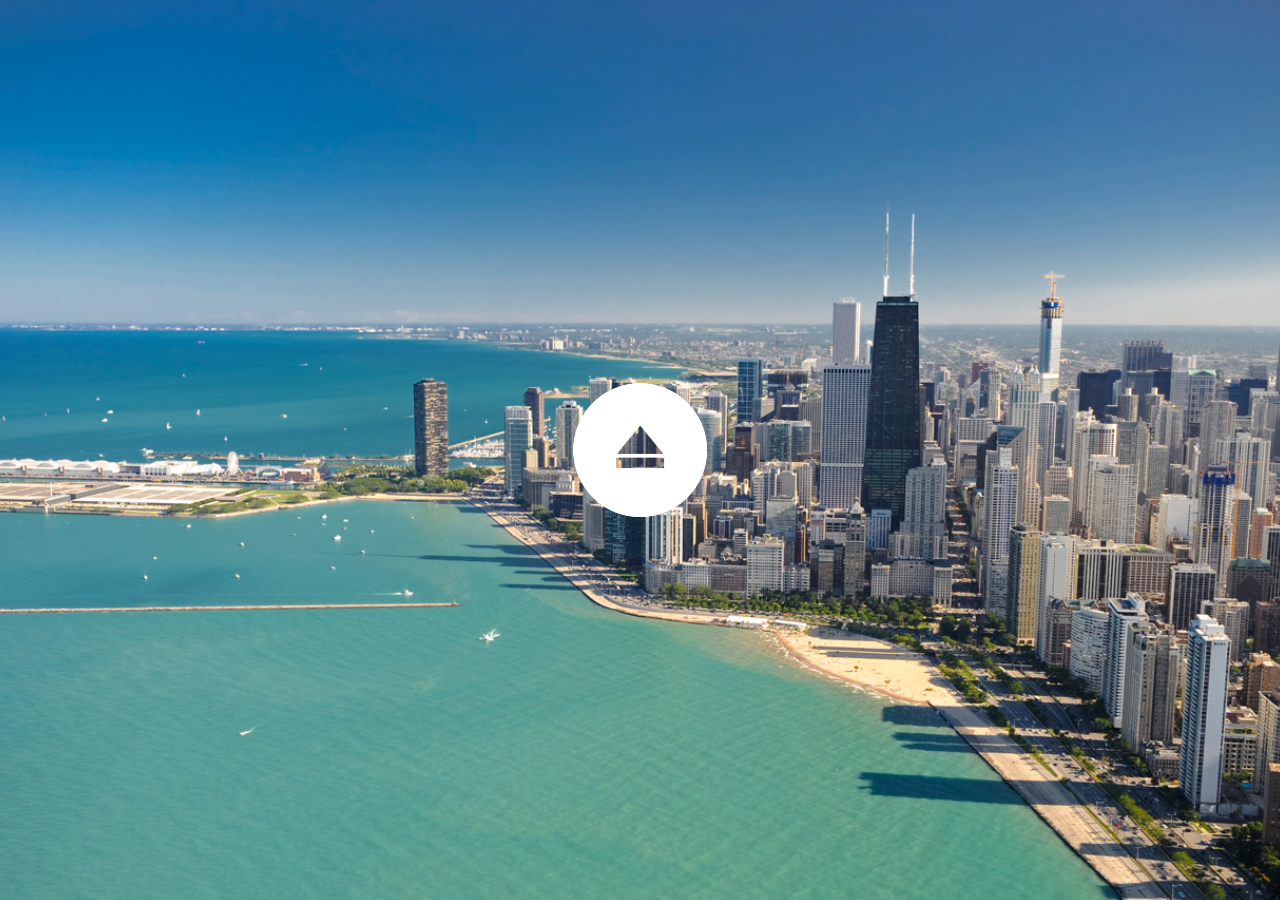
<file: index.html>
<!doctype html>
<!--[if lt IE 7]>  <html class="ie ie8 ie7 ie6" lang="en"> <![endif]-->
<!--[if IE 7]>     <html class="ie ie8 ie7" lang="en"> <![endif]-->
<!--[if IE 8]>     <html class="ie ie8" lang="en"> <![endif]-->
<!--[if IE]>       <html class="ie" lang="en"> <![endif]-->
<!--[if !IE]><!--> <html lang="en"> <!--<![endif]-->
<head>
	<meta http-equiv="Content-Type" content="text/html; charset=utf-8">
    <title>MF</title>
    <meta name="viewport" content="width=device-width, user-scalable=yes, initial-scale=1" />

    <link rel="shortcut icon" href="img/favicon.ico" />
    <link rel="apple-touch-icon" href="img/apple-touch-icon.png" />
    
    <link rel="stylesheet" type="text/css" href="css/master.css" />

    <!--<script type="text/javascript" src="js/lib/jquery.js"></script>-->
</head>

<body>
	<div class="master wait">
		<div class="bg">
			<div class="blur"></div>
			<div class="clean"></div>
		</div>
		<div class="eject">
			<div class="clean"></div>
			<div class="blur"></div>
			<p class="name">mike fischer</p>
			<p class="nope">e.ject</p>
			<p class="loading">just a moment</p>
		</div>
		<div class="about">
			<div class="across me viewing">
				<p class="top"><span>Me</span></p>
				<div class="txt">
					<p>My name is Mike, and I am a designer / developer from <b>Chicago, Illinois</b>, currently residing in <b>Bern, Switzerland.</b></p>
					<p>I make beautiful and useful things by blending a strong minimalist aesthetic with cutting edge technology. They are unique, informed and poignant.</p>
					<p>Some things I've made are <a href="http://ob.ject.ch" target="_blank">here.</a></p>
					<p>Some things I've written are <a href="http://in.ject.ch" target="_blank">here.</a></p>
					<p><span>I made both of those things, from the ground up, including each of their backends, by hand.</span></p>
					<p>Send me things <a href="mailto:mike@mfischerdesign.com">here.</a></p>
					<p>This page looks best in Chrome.</p>
					<p>I am currently available for projects.</p>
				</div>
			</div>
			<div class="across work">
				<p class="top"><span>Experience</span></p>
				<div class="txt">
					<p>I've had the pleasure of making things with the folks at:</p>
					<ul>
						<li>Nothing Interactive <span>(2013 &mdash;)</span></li>
						<li>AWE Schaffhausen <span>(2012 &mdash; 2013)</span></li>
						<li>BBF Schaffhausen <span>(2011)</span></li>
						<li>Vokal Interactive <span>(2011)</span></li>
						<li>Brian Hall Chicago <span>(2010 &mdash; 2011)</span></li>
					</ul>
				</div>
			</div>
			<div class="across edu">
				<p class="top"><span>Education</span></p>
				<div class="txt">
					<p>I've had the pleasure of learning things at:</p>
					<ul>
						<li>University of Illinois at Chicago <span>(BA Design)</span></li>
						<li>Fachklasse Grafik Luzern <span>(Study Abroad)</span></li>
						<li>College of DuPage <span>(Associates)</span></li>
					</ul>
				</div>
			</div>
			<div class="across know">
				<p class="top"><span>Knowledge</span></p>
				<div class="txt">
					<p>I like to make things with HTML, CSS, Javascript, PHP, MySQL, and occasionally Processing.</p>
					<p>The things I make are responsive, efficient, readable and open source -- and sometimes, all at once.</p>
					<p>I also like making things with AfterEffects and Cimena 4D &mdash; not to mention Adobe's Creative Suite.</p>
					<p>I can speak english perfectly, schwiizerd&uuml;tsch recht guet, hochdeutsch flussig, y un poquito de espa&ntilde;ol .</p>
					<p>I love riding my bike, playing my bass, travelling to other countries, and drinking their tasty craft beers.</p>
				</div>
			</div>
		</div>
	</div>
<script type="text/javascript" src="js/master-m.js"></script>

<script>
  (function(i,s,o,g,r,a,m){i['GoogleAnalyticsObject']=r;i[r]=i[r]||function(){
  (i[r].q=i[r].q||[]).push(arguments)},i[r].l=1*new Date();a=s.createElement(o),
  m=s.getElementsByTagName(o)[0];a.async=1;a.src=g;m.parentNode.insertBefore(a,m)
  })(window,document,'script','//www.google-analytics.com/analytics.js','ga');

  ga('create', 'UA-31902149-2', 'ject.ch');
  ga('send', 'pageview', {
   'page': location.pathname + location.search  + location.hash
  });
  
</script>
</body>
</html>
</file>
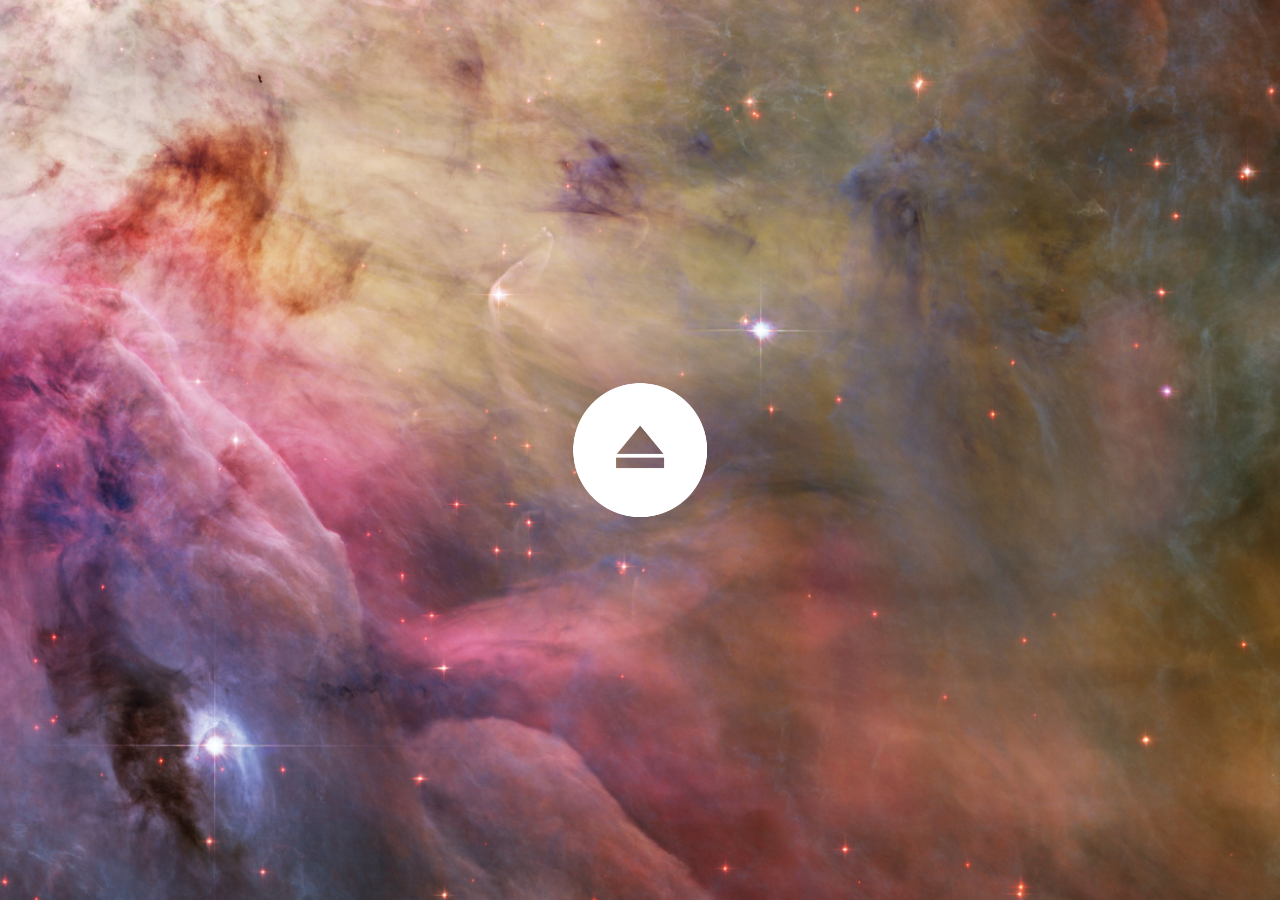
<file: v1/index.html>
<!doctype html>
<!--[if lt IE 7]>  <html class="ie ie8 ie7 ie6" lang="en"> <![endif]-->
<!--[if IE 7]>     <html class="ie ie8 ie7" lang="en"> <![endif]-->
<!--[if IE 8]>     <html class="ie ie8" lang="en"> <![endif]-->
<!--[if IE]>       <html class="ie" lang="en"> <![endif]-->
<!--[if !IE]><!--> <html lang="en"> <!--<![endif]-->
<head>
	<meta http-equiv="Content-Type" content="text/html; charset=utf-8">
    <title>MF</title>
    <meta name="viewport" content="width=device-width, user-scalable=yes, initial-scale=1" />

    <link rel="shortcut icon" href="img/favicon.ico" />
    <link rel="apple-touch-icon" href="img/apple-touch-icon.png" />
    
    <link rel="stylesheet" type="text/css" href="css/master.css" />

    <!--<script type="text/javascript" src="js/lib/jquery.js"></script>-->
</head>

<body>
	<div class="master">
		<div class="bg">
			<div class="blur"></div>
			<div class="clean"></div>
		</div>
		<div class="eject">
			<div class="grey"></div>
			<div class="clean"></div>
			<div class="blur"></div>
			<p class="name">mike fischer</p>
			<p class="nope">e.ject</p>
			<p class="loading">just a moment</p>
		</div>
		<div class="about">
			<div class="across me viewing">
				<p class="top"><span>Me</span></p>
				<div class="txt">
					<p>My name is Mike, and I am a designer / developer from <b>Chicago, Illinois</b>, currently residing in <b>Bern, Switzerland.</b></p>
					<p>I make beautiful and useful things by blending a strong minimalist aesthetic with cutting edge technology. They are unique, informed and poignant.</p>
					<p>Some things I've made are <a href="http://ob.ject.ch" target="_blank">here.</a></p>
					<p>Some things I've written are <a href="http://in.ject.ch" target="_blank">here.</a></p>
					<p><span>I made both of those, from the ground up, including each of their backends, by hand.</span></p>
					<p>Some things I'm working on are <a href="http://pro.ject.ch/" target="_blank">here</a> and <a href="https://github.com/ghettosoak/" target="_blank">here.</a></p>
					<p>Send me things <a href="mailto:e@ject.ch">here.</a></p>
					<p>A printer-friendly version of this page lives <a href="mf_cv.pdf" target="_blank">here.</a></p>
					<p>This page looks best in Chrome.</p>
					<p>I am currently available for projects.</p>
				</div>
			</div>
			<div class="across work">
				<p class="top"><span>Experience</span></p>
				<div class="txt">
					<p>I've had the pleasure of making things with the folks at:</p>
					<ul>
						<li>Nothing Interactive <span>(2013 &mdash; 2014)</span></li>
						<li>AWE Schaffhausen <span>(2012 &mdash; 2013)</span></li>
						<li>BBF Schaffhausen <span>(2011)</span></li>
						<li>Vokal Interactive <span>(2011)</span></li>
						<li>Brian Hall Chicago <span>(2010 &mdash; 2011)</span></li>
					</ul>
				</div>
			</div>
			<div class="across edu">
				<p class="top"><span>Education</span></p>
				<div class="txt">
					<p>I've had the pleasure of learning things at:</p>
					<ul>
						<li>University of Illinois at Chicago <span>(BA Design, honors)</span></li>
						<li>Fachklasse Grafik Luzern <span>(Study Abroad)</span></li>
						<li>College of DuPage <span>(Associates, honors)</span></li>
					</ul>
				</div>
			</div>
			<div class="across know">
				<p class="top"><span>Knowledge</span></p>
				<div class="txt">
					<p>I like to make things with HTML, CSS, Javascript, PHP, MySQL, the MEAN stack, and occasionally Processing.</p>
					<p>The things I make are responsive, performant, readable and open source.</p>
					<p>I also like making things with Cimena 4D and AfterEffects &mdash; not to mention the rest of Adobe's Creative Suite.</p>
					<p>I can speak english perfectly, schwiizerd&uuml;tsch recht guet, hochdeutsch flussig, y un poquito de espa&ntilde;ol .</p>
					<p>I love outer space, loud music, riding bikes, playing the bass, travelling to other countries, and drinking their tasty beers.</p>
				</div>
			</div>
		</div>
	</div>
<script type="text/javascript" src="js/master-m.js"></script>

<script>
  (function(i,s,o,g,r,a,m){i['GoogleAnalyticsObject']=r;i[r]=i[r]||function(){
  (i[r].q=i[r].q||[]).push(arguments)},i[r].l=1*new Date();a=s.createElement(o),
  m=s.getElementsByTagName(o)[0];a.async=1;a.src=g;m.parentNode.insertBefore(a,m)
  })(window,document,'script','//www.google-analytics.com/analytics.js','ga');

  ga('create', 'UA-31902149-2', 'ject.ch');
  ga('send', 'pageview', {
   'page': location.pathname + location.search  + location.hash
  });
  
</script>
</body>
</html>
</file>
<file: css/master.css>
@import url("//hello.myfonts.net/count/2760f4");
@import url("//hello.myfonts.net/count/276103");
::selection {
  background-color: white;
  background-color: rgba(255, 255, 255, 0.5);
  color: #444; }

::-moz-selection {
  background-color: white;
  background-color: rgba(255, 255, 255, 0.5);
  color: #444; }

* {
  -moz-box-sizing: border-box;
  -webkit-box-sizing: border-box;
  box-sizing: border-box;
  font-weight: normal; }

@font-face {
  font-family: 'u39';
  src: url("../type/u39/276103_0_0.eot");
  src: url("../type/u39/276103_0_0.eot?#iefix") format("embedded-opentype"), url("../type/u39/276103_0_0.woff") format("woff"), url("../type/u39/276103_0_0.ttf") format("truetype"), url("../type/u39/276103_0_0.svg#wf") format("svg"); }

@font-face {
  font-family: 'u47';
  src: url("../type/u47/2760F4_0_0.eot");
  src: url("../type/u47/2760F4_0_0.eot?#iefix") format("embedded-opentype"), url("../type/u47/2760F4_0_0.woff") format("woff"), url("../type/u47/2760F4_0_0.ttf") format("truetype"), url("../type/u47/2760F4_0_0.svg#wf") format("svg"); }

@font-face {
  font-family: 'u67';
  src: url("../type/u67/276103_1_0.eot");
  src: url("../type/u67/276103_1_0.eot?#iefix") format("embedded-opentype"), url("../type/u67/276103_1_0.woff") format("woff"), url("../type/u67/276103_1_0.ttf") format("truetype"), url("../type/u67/276103_1_0.svg#wf") format("svg"); }

html {
  font-size: 17px;
  font-size: .9em;
  line-height: 1.15rem; }

* {
  color: white; }

.master {
  position: absolute;
  height: 100%;
  width: 100%;
  top: 0px;
  left: 0px;
  font-family: Univers;
  overflow: hidden; }

.bg {
  position: absolute;
  left: -10%;
  height: 120%;
  width: 120%;
  -webkit-transition: all 1s ease-in-out;
  -moz-transition: all 1s ease-in-out;
  -o-transition: all 1s ease-in-out;
  transition: all 1s ease-in-out; }
  .bg .blur, .bg .clean {
    position: absolute;
    top: 0px;
    left: 0px;
    height: 100%;
    width: 100%;
    background-size: cover;
    background-position: center center;
    -webkit-transition: all 1s linear;
    -moz-transition: all 1s linear;
    -o-transition: all 1s linear;
    transition: all 1s linear; }
  .bg .blur {
    background-image: url(../img/back_blur.jpg); }
  .bg .clean {
    background-image: url(../img/back.jpg); }

.eject {
  position: absolute;
  z-index: 5000;
  height: 150px;
  width: 150px;
  top: 50%;
  left: 50%;
  margin: -75px 0px 0px -75px;
  background-image: url(../img/eject.png);
  background-size: cover;
  background-position: center center;
  cursor: pointer;
  -webkit-transition: all 1s ease-in-out;
  -moz-transition: all 1s ease-in-out;
  -o-transition: all 1s ease-in-out;
  transition: all 1s ease-in-out; }
  .eject p {
    font-family: u39;
    font-size: 65px;
    font-weight: normal;
    position: absolute;
    top: 100%;
    left: 50%;
    height: 65px;
    width: 150px;
    margin: 0px 0px 0px -75px;
    text-align: center;
    line-height: 1em;
    -webkit-transition: all 1s ease-in-out;
    -moz-transition: all 1s ease-in-out;
    -o-transition: all 1s ease-in-out;
    transition: all 1s ease-in-out;
    display: none; }
  .eject:hover .name {
    display: block; }
  .eject:hover .nope {
    display: none; }
  .eject:active .name {
    display: none; }
  .eject:active .nope {
    display: block; }

.about {
  position: absolute;
  width: 100%;
  height: 80%;
  opacity: 0;
  top: 20%;
  overflow-y: scroll;
  overflow-x: hidden;
  font-family: u47;
  -webkit-transition: all 1s ease-in-out;
  -moz-transition: all 1s ease-in-out;
  -o-transition: all 1s ease-in-out;
  transition: all 1s ease-in-out;
  -webkit-transform: scale(1.5);
  -moz-transform: scale(1.5);
  -ms-transform: scale(1.5);
  -o-transform: scale(1.5);
  transform: scale(1.5);
  -webkit-transform-origin: 50% -50%;
  -ms-transform-origin: 50% -50%;
  transform-origin: 50% -50%; }
  .about .across {
    position: relative;
    float: left;
    width: 100%; }
    .about .across:first-child {
      margin-top: 20%; }
    .about .across .top {
      position: relative;
      z-index: 2500;
      width: 100%;
      height: 20px;
      top: 0px;
      margin: 0px;
      text-align: center;
      cursor: pointer;
      -webkit-transition: all 0.5s ease-in-out;
      -moz-transition: all 0.5s ease-in-out;
      -o-transition: all 0.5s ease-in-out;
      transition: all 0.5s ease-in-out; }
      .about .across .top span {
        display: inline-block;
        position: relative; }
        .about .across .top span:before, .about .across .top span:after {
          content: "";
          position: absolute;
          height: 1px;
          border-bottom: 1px solid white;
          top: 7px;
          width: 600px; }
        .about .across .top span:before {
          right: 100%;
          margin-right: 15px; }
        .about .across .top span:after {
          left: 100%;
          margin-left: 15px; }
    .about .across .txt {
      position: relative;
      width: 100%;
      opacity: 0;
      overflow: hidden;
      padding: 0px 15px 15px;
      -webkit-transition: all 0.5s ease-in-out;
      -moz-transition: all 0.5s ease-in-out;
      -o-transition: all 0.5s ease-in-out;
      transition: all 0.5s ease-in-out; }
      .about .across .txt p {
        margin: 1rem 0px 0px; }
      .about .across .txt a {
        color: white; }
      .about .across .txt b {
        font-family: u67; }
      .about .across .txt span {
        font-size: .75rem; }
      .about .across .txt.ready {
        height: 1px; }
      .about .across .txt.open {
        opacity: 1; }

.view .bg {
  top: 0px;
  left: 0px;
  height: 100%;
  width: 100%; }
  .view .bg .clean {
    opacity: 0; }
.view .eject {
  height: 100px;
  width: 100px;
  top: 60px;
  margin: -50px 0px 0px -50px;
  filter: blur(3px);
  -webkit-filter: blur(3px);
  -moz-filter: blur(3px);
  -o-filter: blur(3px);
  -ms-filter: blur(3px); }
  .view .eject p {
    font-size: 40px;
    height: 45px;
    text-shadow: 0 0 3px #fff;
    color: transparent; }
.view .about {
  opacity: 1;
  -webkit-transform: scale(1);
  -moz-transform: scale(1);
  -ms-transform: scale(1);
  -o-transform: scale(1);
  transform: scale(1); }

.wait .bg {
  opacity: 0; }
.wait .loading {
  color: black;
  display: block;
  font-size: 30px; }

@media screen and (min-width: 767px) {
  .about {
    height: 800px;
    top: 50%;
    margin-top: -400px;
    -webkit-transform-origin: 50% 5%;
    -ms-transform-origin: 50% 5%;
    transform-origin: 50% 5%;
    overflow-y: hidden;
    overflow-x: hidden; }
    .about .across {
      width: 25%;
      height: 100%;
      overflow: hidden; }
      .about .across:first-child {
        margin-top: 0px; }
      .about .across .top {
        position: absolute;
        top: 50%;
        margin: -10px 0px 0px; }
      .about .across .txt {
        position: absolute;
        top: 50%;
        border-bottom: 1px white solid;
        padding: 15px; } }
@-moz-document url-prefix() {}
</file>
<file: v1/css/master.css>
@import url("//hello.myfonts.net/count/2760f4");
@import url("//hello.myfonts.net/count/276103");
@font-face {
  font-family: 'u39';
  src: url("../type/u39/276103_0_0.eot");
  src: url("../type/u39/276103_0_0.eot?#iefix") format("embedded-opentype"), url("../type/u39/276103_0_0.woff") format("woff"), url("../type/u39/276103_0_0.ttf") format("truetype"), url("../type/u39/276103_0_0.svg#wf") format("svg"); }

@font-face {
  font-family: 'u47';
  src: url("../type/u47/2760F4_0_0.eot");
  src: url("../type/u47/2760F4_0_0.eot?#iefix") format("embedded-opentype"), url("../type/u47/2760F4_0_0.woff") format("woff"), url("../type/u47/2760F4_0_0.ttf") format("truetype"), url("../type/u47/2760F4_0_0.svg#wf") format("svg"); }

@font-face {
  font-family: 'u67';
  src: url("../type/u67/276103_1_0.eot");
  src: url("../type/u67/276103_1_0.eot?#iefix") format("embedded-opentype"), url("../type/u67/276103_1_0.woff") format("woff"), url("../type/u67/276103_1_0.ttf") format("truetype"), url("../type/u67/276103_1_0.svg#wf") format("svg"); }

::selection {
  background-color: white;
  background-color: rgba(255, 255, 255, 0.5);
  color: #444; }

::-moz-selection {
  background-color: white;
  background-color: rgba(255, 255, 255, 0.5);
  color: #444; }

* {
  -moz-box-sizing: border-box;
  -webkit-box-sizing: border-box;
  box-sizing: border-box;
  font-weight: normal; }

html {
  font-size: 17px;
  font-size: .9em;
  line-height: 1.15rem; }

* {
  color: white; }

.master {
  position: absolute;
  height: 100%;
  width: 100%;
  top: 0px;
  left: 0px;
  font-family: Univers;
  overflow: hidden; }

.bg {
  position: absolute;
  left: -10%;
  height: 120%;
  width: 120%;
  opacity: 0; }
  .bg .blur, .bg .clean, .bg .grey {
    position: absolute;
    top: 0px;
    left: 0px;
    height: 100%;
    width: 100%;
    background-size: cover;
    background-position: center center;
    -webkit-transition: all 1s ease-in-out;
    -moz-transition: all 1s ease-in-out;
    -o-transition: all 1s ease-in-out;
    transition: all 1s ease-in-out; }
  .bg .blur {
    background-image: url(../img/back_blur_2.jpg); }
  .bg .clean {
    background-image: url(../img/back_2.jpg); }

.eject {
  position: absolute;
  z-index: 5000;
  top: 50%;
  left: 50%;
  height: 125px;
  width: 125px;
  margin: -62.5px 0px 0px -62.5px;
  background-image: url(../img/eject.png);
  background-size: cover;
  background-position: center center;
  cursor: pointer; }
  .eject p {
    font-family: u39;
    font-size: 55px;
    font-weight: normal;
    position: absolute;
    top: 100%;
    left: 50%;
    height: 65px;
    width: 150px;
    margin: 0px 0px 0px -75px;
    text-align: center;
    line-height: 1em; }
  .eject .nope {
    display: none; }
  .eject .loading {
    color: black;
    font-size: 30px;
    display: block;
    top: 50%;
    margin-top: -18.5px; }
  .eject .grey {
    position: fixed;
    top: 0px;
    left: 0px;
    height: 100%;
    width: 100%;
    background-color: rgba(0, 0, 0, 0.5);
    opacity: 0;
    -webkit-transition: all 1s ease-in-out;
    -moz-transition: all 1s ease-in-out;
    -o-transition: all 1s ease-in-out;
    transition: all 1s ease-in-out;
    z-index: -1; }

.about {
  position: absolute;
  width: 100%;
  height: 100%;
  opacity: 0;
  overflow-y: scroll;
  overflow-x: hidden;
  -webkit-overflow-scrolling: touch;
  font-family: u47;
  -webkit-transition: all 1s ease-in-out;
  -moz-transition: all 1s ease-in-out;
  -o-transition: all 1s ease-in-out;
  transition: all 1s ease-in-out;
  -webkit-transform: scale(1.5);
  -moz-transform: scale(1.5);
  -ms-transform: scale(1.5);
  -o-transform: scale(1.5);
  transform: scale(1.5);
  -webkit-transform-origin: 50% -50%;
  -ms-transform-origin: 50% -50%;
  transform-origin: 50% -50%; }
  .about .across {
    position: relative;
    float: left;
    width: 100%;
    overflow: hidden; }
    .about .across:first-child {
      margin-top: 50%; }
    .about .across .top {
      position: relative;
      z-index: 2500;
      width: 100%;
      height: 40px;
      top: 0px;
      margin: 0px;
      padding-top: 10px;
      text-align: center;
      cursor: pointer;
      -webkit-transition: all 0.5s ease-in-out;
      -moz-transition: all 0.5s ease-in-out;
      -o-transition: all 0.5s ease-in-out;
      transition: all 0.5s ease-in-out; }
      .about .across .top span {
        display: inline-block;
        position: relative; }
        .about .across .top span:before, .about .across .top span:after {
          content: "";
          position: absolute;
          height: 1px;
          border-bottom: 1px solid white;
          top: 7px;
          width: 600px; }
        .about .across .top span:before {
          right: 100%;
          margin-right: 15px; }
        .about .across .top span:after {
          left: 100%;
          margin-left: 15px; }
    .about .across .txt {
      position: relative;
      width: 100%;
      opacity: 0;
      overflow: hidden;
      padding: 0px 15px 15px;
      -webkit-transition: all 0.5s ease-in-out;
      -moz-transition: all 0.5s ease-in-out;
      -o-transition: all 0.5s ease-in-out;
      transition: all 0.5s ease-in-out; }
      .about .across .txt p {
        margin: 1rem 0px 0px; }
      .about .across .txt a {
        color: white; }
      .about .across .txt b {
        font-family: u67; }
      .about .across .txt ul {
        margin-bottom: 0px; }
      .about .across .txt span {
        font-size: .75rem; }
      .about .across .txt.ready {
        height: 1px; }
      .about .across .txt.open {
        opacity: 1; }

.view .bg {
  top: 0px;
  left: 0px;
  height: 100%;
  width: 100%; }
  .view .bg .clean {
    opacity: 0; }
.view .eject {
  height: 100px;
  width: 100px;
  top: 60px;
  margin: -50px 0px 0px -50px;
  filter: blur(3px);
  -webkit-filter: blur(3px);
  -moz-filter: blur(3px);
  -o-filter: blur(3px);
  -ms-filter: blur(3px); }
  .view .eject .grey {
    opacity: 1; }
  .view .eject p {
    font-size: 40px;
    height: 45px;
    text-shadow: 0 0 3px #fff; }
.view .about {
  z-index: 10000;
  opacity: 1;
  -webkit-transform: scale(1);
  -moz-transform: scale(1);
  -ms-transform: scale(1);
  -o-transform: scale(1);
  transform: scale(1); }
  .view .about .grey {
    opacity: 1; }

.ready .bg {
  -webkit-transition: all 1s ease-in-out;
  -moz-transition: all 1s ease-in-out;
  -o-transition: all 1s ease-in-out;
  transition: all 1s ease-in-out;
  opacity: 1; }
.ready .loading {
  display: none; }
.ready .eject {
  -webkit-transition: all 1s ease-in-out;
  -moz-transition: all 1s ease-in-out;
  -o-transition: all 1s ease-in-out;
  transition: all 1s ease-in-out; }

@media screen and (min-width: 767px) {
  .view .bg .blur, .view .bg .clean {
    background-color: transparent !important; }

  .eject {
    z-index: 15000;
    height: 150px;
    width: 150px;
    margin: -75px 0px 0px -75px; }
    .eject .grey {
      display: none; }
    .eject p {
      display: none;
      font-size: 65px; }
    .eject:hover .name {
      display: block; }
    .eject:hover .nope {
      display: none; }
    .eject:active .name {
      display: none; }
    .eject:active .nope {
      display: block; }

  .about {
    height: 800px;
    top: 50%;
    margin-top: -400px;
    overflow-y: hidden;
    overflow-x: hidden;
    display: block; }
    .about .across {
      width: 25%;
      height: 100%;
      overflow: hidden; }
      .about .across:first-child {
        margin-top: 0px; }
      .about .across .top {
        position: absolute;
        height: 20px;
        top: 50%;
        margin: -10px 0px 0px;
        padding-top: 0px; }
      .about .across .txt {
        position: absolute;
        top: 50%;
        border-bottom: 1px white solid;
        padding: 15px; } }
</file>
